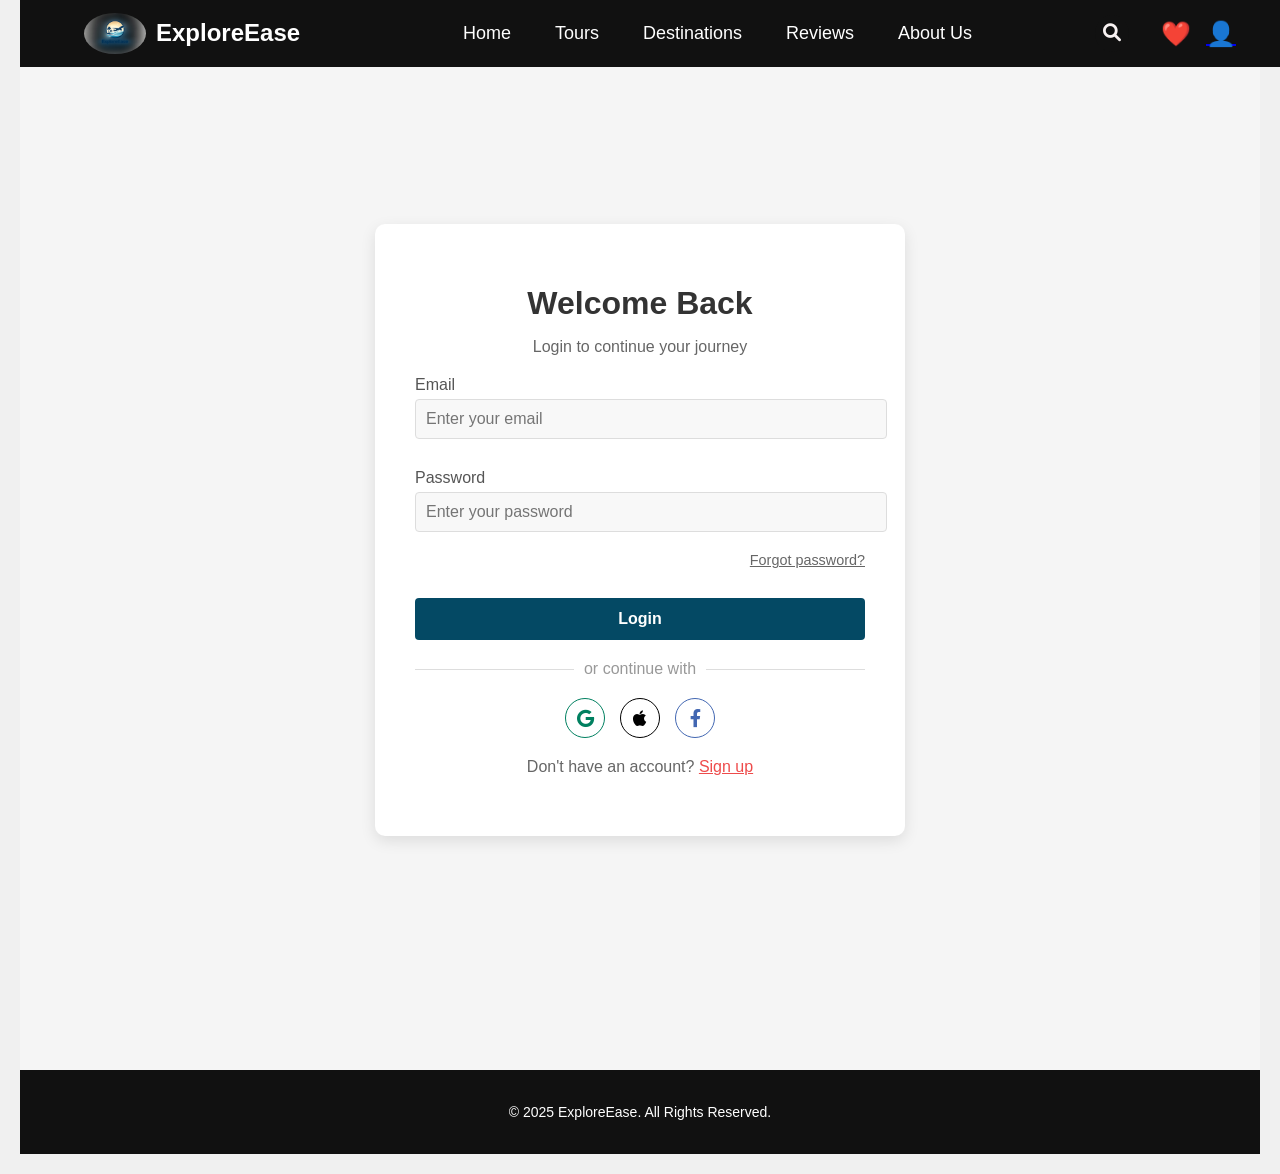
<file: login.html>
<!DOCTYPE html>
<html lang="en">
<head>
    <meta charset="UTF-8">
    <meta name="viewport" content="width=device-width, initial-scale=1.0">
    <title>Login/Signup | ExploreEase</title>
    <link rel="stylesheet" href="styles2.css">
    <link rel="stylesheet" href="https://cdnjs.cloudflare.com/ajax/libs/font-awesome/6.0.0/css/all.min.css">

    <!-- Add this script to ensure forms initialize properly -->
    <script>
        document.addEventListener('DOMContentLoaded', function() {
            // Hide signup form by default
            const signupForm = document.getElementById('signup-form');
            if (signupForm) signupForm.classList.add('hidden');
            
            // Show login form by default
            const loginForm = document.getElementById('login-form');
            if (loginForm) loginForm.classList.remove('hidden');
        });
    </script>
</head>
<body>
   
    <!-- Rest of your HTML -->
    <header>
        <nav style="background-color: #111111;" class="navbar">
            <div class="logo">
                <img style="border-radius: 100%;" src="logo.jpeg" alt="ExploreEase" width="62">
                <span>ExploreEase</span></div>
            <ul class="nav-links">
                <li><a href="index.html">Home</a></li>
                <li><a href="tours.html">Tours</a></li>
                <li><a href="destinations.html">Destinations</a></li>
                <li><a href="index.html#view">Reviews</a></li>
                <li><a href="index.html#foo">About Us</a></li>
            </ul>
            <div class="nav-icons">
              <span style="background-color: #111111; color : #f8f2f2;" id="search-toggle"><i class="fas fa-search"></i></span>
              <input type="text" id="search-box" placeholder="Search..." />
              
              <span class="like-icon">❤️</span>
              <span id="menu-toggle" class="menu-icon">☰</span>
              <a href="login.html"><span class="profile-icon">👤</span></a>
          </div>
          
            
        </nav>
    </header>
    
    <main class="auth-container">
        <div class="auth-card">
            <!-- Login Form -->
            <div class="auth-form active" id="login-form">
                <h1>Welcome Back</h1>
                <p class="subtitle">Login to continue your journey</p>
                
                <form class="auth-form-content" id="loginForm">
                    <div class="input-group">
                        <label for="email">Email</label>
                        <input type="email" id="email" placeholder="Enter your email" required>
                    </div>
                    <div class="input-group">
                        <label for="password">Password</label>
                        <input type="password" id="password" placeholder="Enter your password" required>
                    </div>
                    <a href="#" class="forgot-password">Forgot password?</a>
                    <button type="submit" class="btn btn-primary">Login</button>
                </form>
                
                <div class="divider">
                    <span>or continue with</span>
                </div>
                
                <div class="social-login-horizontal">
                    <button type="button" class="social-icon google" title="Login with Google">
                        <i class="fab fa-google"></i>
                    </button>
                    <button type="button" class="social-icon apple" title="Login with Apple">
                        <i class="fab fa-apple"></i>
                    </button>
                    <button type="button" class="social-icon facebook" title="Login with Facebook">
                        <i class="fab fa-facebook-f"></i>
                    </button>
                </div>
                
                <p class="auth-switch">Don't have an account? <a href="#" id="show-signup">Sign up</a></p>
            </div>
            
            <!-- Signup Form -->
            <div class="auth-form" id="signup-form">
                <h1>Create Account</h1>
                <p class="subtitle">Join us to start your adventure</p>
                
                <form class="auth-form-content" id="signupForm">
                    <div class="input-group">
                        <label for="signup-email">Email</label>
                        <input type="email" id="signup-email" placeholder="Enter your email" required>
                    </div>
                    <div class="input-group">
                        <label for="signup-password">Password</label>
                        <input type="password" id="signup-password" placeholder="Create a password (min. 8 chars)" required>
                    </div>
                    <div class="input-group">
                        <label for="confirm-password">Confirm Password</label>
                        <input type="password" id="confirm-password" placeholder="Confirm your password" required>
                    </div>
                    <button type="submit" class="btn btn-primary">Sign Up</button>
                </form>
                
                <div class="divider">
                    <span>or sign up with</span>
                </div>
                
                <div class="social-login-horizontal">
                    <button type="button" class="social-icon google" title="Sign up with Google">
                        <i class="fab fa-google"></i>
                    </button>
                    <button type="button" class="social-icon apple" title="Sign up with Apple">
                        <i class="fab fa-apple"></i>
                    </button>
                    <button type="button" class="social-icon facebook" title="Sign up with Facebook">
                        <i class="fab fa-facebook-f"></i>
                    </button>
                </div>
                
                <p class="auth-switch">Already have an account? <a href="#" id="show-login">Login</a></p>
            </div>
        </div>
    </main>

    <footer style="background-color: #111111;">
        <p>&copy; 2025 ExploreEase. All Rights Reserved.</p>
    </footer>

    <script src="script.js"></script>
</body>
</html>
</file>
<file: styles2.css>
/* ===== GENERAL STYLES ===== */
body {
    margin: 0;
    font-family: Arial, sans-serif;
    padding-top: 70px;
}

/* ===== NAVIGATION ===== */
.navbar {
    display: flex;
    justify-content: space-between;
    align-items: center;
    background:  #111111;
    padding: 7px 5%;
    position: fixed;
    width: 90%;
    top: 0;
    z-index: 1000;
}

.logo {
    display: flex;
    border-radius: 100%;
    align-items: center;
    gap: 10px;
    color:white;
    font-weight: bold;
    font-size: 1.5rem;
}

.nav-links {
    display: flex;
    gap: 20px;
    list-style: none;
}

.nav-links a {
    color: white;
    text-decoration: none;
    padding: 8px 12px;
    border-radius: 4px;
    transition: all 0.3s;
    font-size: 18px;
}

.nav-links a.active, 
.nav-links a:hover {
    background:  #578ba0;
}



/* Search icon style */
#search-toggle {
    cursor: pointer;
    font-size: 18px;
    padding: 8px;
    border-radius: 50%;
    transition: background 0.3s;
}

#search-toggle:hover {
    color:#578ba0;
}

/* Hidden input style */
#search-box {
    padding: 6px 0px;
    padding-right: 0px;
    border: 1px solid #ccc;
    border-radius: 20px;
    width: 0;
    color: black;
    opacity: 0;
    transition: width 0.4s ease, opacity 0.4s ease;
    font-size: 14px;
    background: rgb(247, 244, 244);
}

/* Show input */
#search-box.active {
    width: 180px;
    opacity: 1;
}


  
 
  
  
  
/* Hero Section */
.hero {
    position: relative;
    padding: 47px;
    padding-left:2px;
    padding-right: 2px;
    padding-bottom: 2px;
    height: 100vh;
    display: flex;
    flex-direction: column;
    align-items: center;
    justify-content: center;
    text-align: center;
    z-index: 1;
}

.hero::before {
    content: "";
    position: absolute;
    top: 0;
    left: 00;
    width: 100%;
    height: 100%;
    background: rgba(0, 0, 0, 0.1);
    z-index: 1;
}

.hero-content {
    position: relative;
    z-index: 2;
    color: white;
    padding: 20px;
}

.hero-content h1{
    font-family: "Dancing Script",cursive;
    font-size: 40px;
}
.hero-content p{
    font-size: 20px;
}

/* ===== TOUR CARDS ===== */
.tour-card {
    border: 1px solid #ddd;
    border-radius: 8px;
    overflow: hidden;
    transition: transform 0.3s;
}

.tour-card:hover {
    transform: translateY(-5px);
    box-shadow: 0 5px 15px rgba(0,0,0,0.1);
}

/* ===== RESPONSIVE DESIGN ===== */
@media (max-width: 768px) {
    .nav-links {
        display: none;
        position: absolute;
        top: 70px;
        left: 0;
        width: 100%;
        background: #0A1618;
        flex-direction: column;
        padding: 20px 0;
    }

    .nav-links.active {
        display: flex;
    }

    .menu-icon {
        display: block;
        font-size: 1.5rem;
    }
}
/* Navigation Icons */
.nav-icons {
    display: flex;
    gap: 15px;
    align-items: center;
    font-size: 24px;
    cursor: pointer;
}

/* Like Icon */
.like-icon {
    font-size: 24px;
    cursor: pointer;
    transition: transform 0.2s ease-in-out;
}

.like-icon:hover {
    color: red;
    transform: scale(1.2);
}

/* Menu Icon */
.menu-icon {
    font-size: 24px;
    cursor: pointer;
    display: none; /* Initially hidden for larger screens */
}

.menu-icon:hover {
    transform: scale(1.1);
}

/* Mobile Navigation */
@media (max-width: 768px) {
    .menu-icon {
        display: block;
    }

    .nav-links {
        display: none;
        flex-direction: column;
        position: absolute;
        top: 50px;
        left: 0;
        background: #0A1618;
        width: 100%;
        text-align: center;
    }

    .nav-links.active {
        display: flex;
    }
}

/* ======================
   Hero Carousel Styles
   ====================== */
.hero-carousel {
    display: flex;
    overflow-x: auto;
    scroll-snap-type: x mandatory;
    width: 100%;
    height: 100vh;
    scroll-behavior: smooth;
    -webkit-overflow-scrolling: touch;
}

.hero-slide {
    flex: 0 0 100%;
    min-width: 100%;
    scroll-snap-align: start;
    background-size: cover;
    background-position: center;
    background-repeat: no-repeat;
    position: relative;
    height: 100vh;
   animation: slide-back 20s linear infinite;
}
@keyframes slide-back {
    form{transform: translateX(0);}
    to{transform: translatex(-305%);}
}

.hero-slide::before {
    content: "";
    position: absolute;
    top: 0;
    left: 0;
    width: 100%;
    height: 100%;
    background: rgba(0, 0, 0, 0.1);
    z-index: 1;
}

/* Hide scrollbar but keep functionality */
.hero-carousel::-webkit-scrollbar {
    display: none;
}

.hero-carousel {
    -ms-overflow-style: none;
    scrollbar-width: none;
}
/* Navigation Dots */
.carousel-dots {
    position: absolute;
    bottom: 100px; /* Adjust based on your search box position */
    left: 50%;
    transform: translateX(-50%);
    display: flex;
    gap: 10px;
    z-index: 4;
}

.dot {
    width: 12px;
    height: 12px;
    border-radius: 50%;
    background: rgba(255, 255, 255, 0.5);
    cursor: pointer;
    transition: background 0.3s ease;
}

.dot.active {
    background: white;
    transform: scale(1.2);
}
/* Search Box */
.search-box {
    position: absolute;
    bottom: 50px;
    left: 50%;
    transform: translateX(-50%);
    background: white;
    padding: 20px;
    border-radius: 10px;
    display: flex;
    gap: 15px;
    box-shadow: 0 4px 10px rgba(0, 0, 0, 0.1);
    width: 80%;
    max-width: 900px;
    z-index: 3;
}

.search-box div {
    flex: 1;
}

.search-box input, 
.search-box select, 
.search-box button {
    width: 100%;
    padding: 10px;
    border: 1px solid #ccc;
    border-radius: 5px;
}

.search-box button {
    background-color: #044964;
    width: 150px;
    color: white;
    margin: 1px;
    margin-top: 25px;
    border: none;
    cursor: pointer;
    transition: all 0.3s ease-in-out;
}

.search-box button:hover {
    background-color: #578ba0;
    transform: scale(1.05);
}

@media (max-width: 768px) {
    .search-box {
        flex-direction: column;
        width: 90%;
        bottom: 30px;
        padding: 15px;
    }
}



/* Featured Destinations Section */
/* Categories Grid on Homepage */
.featured-categories {
    padding: 80px  20px;
    text-align: center;
    background-color:whitesmoke;
}



.featured-categories h2 {
    font-size: 1.9rem;
    font-family: 'Bad Script',cursive;
    margin-bottom: 0.3rem;
    color: #ee4b4b;
}


.featured-categories h4 {
    font-size: 2.5rem;
    margin-top: 0;
}



.categories-grid {
    display: grid;
    grid-template-columns: repeat(4,1fr);
    grid-template-rows: repeat(2,1fr);
    gap: 20px;
    max-width:1200px;
    margin: 0 auto;
}

.category-card  {
    position: relative;
    border-radius: 10px;
    overflow: hidden;
    width: 100%;
    height: 300px;
    transition: transform 0.3s ease;
}
.category-card1 {
    position: relative;
    border-radius: 10px;
    overflow: hidden;
    width: 100%;
    height: 300px;
    transition: transform 0.3s ease;
}

.category-card:nth-child(2){
    grid-column: span 2;
  

}
.category-card1:nth-child(4),
.category-card1:nth-child(5){
    grid-column: span 2;
    

}
.category-card:hover {
    transform: translateY(-5px);
}
.category-card1:hover {
    transform: translateY(-5px);
}

.category-card img {
    width: 100%;
    height: 100%;
    object-fit: cover;
}
.category-card1 img {
    width: 100%;
    height: 100%;
    object-fit: cover;
}

.category-overlay {
    position: absolute;
    bottom: 0;
    left: 0;
    right: 0;
    background: linear-gradient(transparent, rgba(0,0,0,0.7));
    padding: 20px;
    color: white;
}

.category-overlay h3 {
    margin: 0;
    font-size: 1.5rem;
}

.destination-card {
    background: white;
    border-radius: 10px;
    overflow: hidden;
    box-shadow: 0 4px 15px rgba(0,0,0,0.1);
    transition: transform 0.3s ease;
}

.destination-card:hover {
    transform: translateY(-10px);
}

.destination-card img {
    width: 100%;
    height: 200px;
    object-fit: cover;
}

.destination-info {
    padding: 20px;
    text-align: left;
}

.destination-info h3 {
    margin: 0 0 10px 0;
    font-size: 1.4rem;
}

.destination-info p {
    color: #666;
    margin-bottom: 15px;
}

.destination-meta {
    display: flex;
    justify-content: space-between;
    margin-bottom: 15px;
    color: #555;
}

.explore-btn {
    width: 100%;
    padding: 10px;
    background-color: #08034d;
    color: white;
    border: none;
    border-radius: 5px;
    cursor: pointer;
    transition: background-color 0.3s;
}

.explore-btn:hover {
    background-color: #578ba0;
}

.see-all-btn {
    display: inline-block;
    margin-top: 40px;
    padding: 12px 25px;
    color: #143e5a;
    font-weight: bold;
    text-decoration: none;
    border: 2px solid #ff8c00;
    border-radius: 5px;
    transition: all 0.3s;
}

.see-all-btn:hover {
    background-color: #ff8c00;
    color: white;
}

/* Destinations Section */
.categories-container {
    max-width: 1200px;
    margin: 0 auto;
    padding: 20px;
}

.category {
    margin-bottom: 40px;
}

.category-title {
    font-size: 1.8rem;
    color: #333;
    border-bottom: 2px solid #1a628b;
    padding-bottom: 10px;
    margin-bottom: 20px;
}

.subcategories {
    display: grid;
    grid-template-columns: repeat(auto-fit, minmax(300px, 1fr));
    gap: 30px;
}

.subcategory h4 {
    font-size: 1.3rem;
    color: #555;
    margin-bottom: 15px;
}

.destination-places {
    display: grid;
    grid-template-columns: repeat(auto-fill, minmax(250px, 1fr));
    gap: 20px;
}

.destination-card {
    background: white;
    border-radius: 8px;
    overflow: hidden;
    box-shadow: 0 3px 10px rgba(0,0,0,0.1);
    transition: transform 0.3s ease;
}

.destination-card:hover {
    transform: translateY(-5px);
}

.destination-card img {
    width: 100%;
    height: 150px;
    object-fit: cover;
}

.destination-card p {
    padding: 15px;
    margin: 0;
    font-weight: 500;
    text-align: center;
}
/* Ensure consistent image display */
.destination-card img {
    width: 100%;
    height: 200px; /* Fixed height for consistency */
    object-fit: cover; /* Ensures images fill container without distortion */
    border-radius: 8px 8px 0 0; /* Rounded top corners */
    transition: transform 0.3s ease; /* Smooth hover effect */
}

.destination-card:hover img {
    transform: scale(1.03); /* Subtle zoom on hover */
}

/* For category banners in destinations.html */
.category-title {
    background: linear-gradient(rgba(0,0,0,0.3), rgba(0,0,0,0.3)), 
                url('../images/destinations/beaches/category-banner.jpg');
    background-size: cover;
    background-position: center;
    color: white;
    padding: 40px 20px;
    border-radius: 8px;
    margin-bottom: 20px;
}
/* Featured Tours Section */
.featured-tours {
    padding: 80px 20px;
    text-align: center;
    background-color: #f5f5f5;
}


.featured-tours h2 {
    font-size: 1.9rem;
    font-family: 'Bad Script',cursive;
    margin-bottom: 0.3rem;
    color : #ee4b4b;
}
.featured-tours h4 {
    font-size: 2.5rem;
    margin-top: 0;
   
}




.tours-grid {
    padding: 20px;
    display: grid;
    grid-template-columns: repeat(auto-fit, minmax(300px, 1fr));
    gap: 30px;
    max-width: 1600px;
    margin: 20 auto 40px;
     
}


.tour-card {
    background: white;
     border-radius: 10px;
    overflow: hidden;
    box-shadow: 0 4px 15px rgba(0,0,0,0.1);
    transition: transform 0.3s ease;
}


.tour-card:hover {
    transform: translateY(-5px);
}

.tour-card img {
    width: 100%;
    height: 200px;
    object-fit: cover;
}

.tour-info {
    padding: 20px;
}
.tour-card{
    flex: 0 0 calc(3333.333%-20px);
    min-width : 300px;
    scroll-snap-align: start;
}
@media (max-width: 1024px){
    .tour-card{
        flex: 0 0 calc(50%-15px);

    }
}
@media (max-width: 768px){
    .tour-card{
        flex: 0 0  100%;
        
    }
}


.tour-info h3 {
    margin: 0 0 10px 0;
    font-size: 1.4rem;
}

/* tours slider*/
/* ===== TOURS SLIDER ===== */
.tours-sliderr-container {
    position: relative;
    align-items: center;
    max-width: 1500px;
    margin: 0 auto;
    padding: 20px;
    overflow: hidden;
}

.tours-grid {
    display: flex;
    gap: 30px;
    overflow-x: auto;
    scroll-behavior: smooth;
    padding: 20px 0;
    -webkit-overflow-scrolling: touch;
    scroll-snap-type: x mandatory;
}

.tours-grid::-webkit-scrollbar {
    display: none;
}

.slider-arroww {
    position: absolute;
    top: 50%;
    transform: translateY(-50%);
    width: 40px;
    height: 40px;
    background: rgb(255, 255, 255);
    border-radius: 50%;
    display: flex;
    align-items: center;
    justify-content: center;
    cursor: pointer;
    box-shadow: 0 2px 10px rgba(0,0,0,0.2);
    z-index: 10;
    border: none;
    font-size: 20px;
    color: black;
}

.slider-arroww.left {
    left: 10px;
}
.slider-arroww.right {
    right: 10px;
}
.slider-arroww:hover{
    background: #578ba0;
}

/* Star Rating */
.rating {
    display: flex;
    align-items: center;
    font-size: 1.5rem;
    color: #ccc;
}

.star {
    cursor: pointer;
    transition: color 0.3s;
}

.star.active {
    color: #ff8c00;
}

.rating-value {
    margin-left: 5px;
    font-size: 1rem;
    font-weight: bold;
    color: #555;
}

/* Like Button */
.heart {
    padding:0px;
    padding-left: 103px;
    font-size: 1.8rem;
    color: #bbb;
    cursor: pointer;
    transition: color 0.3s;
    float: right;
}

.heart.liked {
    color: red;
}

.tour-meta {
    display: flex;
    justify-content: space-between;
    margin-bottom: 15px;
    color: #555;
}

.tour-btn {
    width: 100%;
    padding: 10px;
    background-color: #044964;
    color: white;
    border: none;
    border-radius: 5px;
    cursor: pointer;
    transition: background-color 0.3s;
}

.tour-btn:hover {
    background-color: #578ba0;
}

.see-all-btn {
    display: inline-block;
    padding: 10px 20px;
    color: #044964;
    font-weight: bold;
    text-decoration: none;
    border: 2px solid #044964;
    border-radius: 5px;
    transition: all 0.3s;
}

.see-all-btn:hover {
    background-color: #578ba0;
    color: white;
}

@media (max-width: 768px) {
    .tours-grid {
        grid-template-columns: 1fr;
    }
}

/* activities */
 /* Font Awesome CDN */
 @import url('https://cdnjs.cloudflare.com/ajax/libs/font-awesome/6.5.0/css/all.min.css');

 .activities-container {
   display: flex;
   flex-wrap: wrap;
   gap: 20px;
   justify-content: center;
   margin: 40px auto;
   max-width: 1200px;
 }

 .activities-section h2{
    font-size: 1.7rem;
    font-family: 'Bad Script' ,cursive;
    margin-bottom: 0.3rem;
    color:  #ee4b4b;
    }
   
 
 .activity-card {
   width: 200px;
   height: 220px;
   perspective: 1000px;
 }
 
 .card-inner {
   width: 100%;
   height: 100%;
   transition: transform 0.8s;
   transform-style: preserve-3d;
   position: relative;
 }
 
 .activity-card:hover .card-inner {
   transform: rotateY(180deg);
 }
 
 .card-front, .card-back {
   position: absolute;
   width: 100%;
   height: 100%;
   border-radius: 16px;
   backface-visibility: hidden;
   box-shadow: 0 5px 15px rgba(0,0,0,0.1);
   background: #fff;
   display: flex;
   flex-direction: column;
   align-items: center;
   justify-content: center;
   padding: 15px;
   text-align: center;
 }
 
 .card-front {
   color: #333;
 }
 
 .card-front i {
   font-size: 36px;
   margin-bottom: 10px;
   color: #044964;
 }
 
 .card-back {
   transform: rotateY(180deg);
   background-color: #f5f5f5;
   color: #444;
   font-size: 14px;
 }

 .card-back a {
    text-decoration: none;
    color: #ee4b4b;
  }
 
 

/* Footer */
footer {
    text-align: center;
    padding: 20px 10px;
    font-size: 14px;
    background: #333;
    color: white;
}

/* Responsive Footer */
@media (max-width: 768px) {
    .bottom-section {
        flex-direction: column;
    }
}
/* Auth Form Toggle */
.hidden {
    display: none !important;
}

.auth-form {
    transition: all 0.3s ease;
}

/* Social Buttons */
.social-login-horizontal {
    display: flex;
    justify-content: center;
    gap: 15px;
    margin: 20px 0;
}

.social-icon {
    width: 40px;
    height: 40px;
    border-radius: 50%;
    border: none;
    background: transparent;
    font-size: 18px;
    cursor: pointer;
    transition: all 0.3s ease;
    display: flex;
    align-items: center;
    justify-content: center;
}

.social-icon.google {
    color: #008060;
    border: 1px solid  #008060;
}

.social-icon.apple {
    color: #000;
    border: 1px solid #000;
}

.social-icon.facebook {
    color: #4267B2;
    border: 1px solid #4267B2;
}

.social-icon:hover {
    transform: scale(1.1);
    box-shadow: 0 2px 5px rgba(0,0,0,0.2);
}
/* Auth Container Styles */
.auth-container {
    display: flex;
    justify-content: center;
    align-items: center;
    min-height: 100vh;
    background-color: #f5f5f5;
    padding: 90px;
    margin-top: -30px; /* Counteract the header padding */
}

.auth-card {
    background: white;
    border-radius: 10px;
    box-shadow: 0 5px 15px rgba(0, 0, 0, 0.1);
    width: 100%;
    max-width: 450px;
    padding: 40px;
}

.auth-form h1 {
    font-size: 2rem;
    margin-bottom: 10px;
    color: #333;
}

.auth-form p {
    color: #666;
    margin-bottom: 20px;
}

.input-group {
    margin-bottom: 15px;
    text-align: left;
}

.input-group label {
    display: block;
    margin-bottom: 5px;
    font-weight: 500;
}

.input-group input {
    width: 100%;
    padding: 10px;
    border: 1px solid #ddd;
    border-radius: 4px;
}

.forgot-password {
    display: block;
    text-align: right;
    margin: -10px 0 15px;
    color: #666;
    font-size: 0.9em;
}

.btn-primary {
    width: 100%;
    padding: 12px;
    background-color: #044964;
    color: white;
    border: none;
    border-radius: 4px;
    cursor: pointer;
}

.btn.btn-primary:hover{
    background: #578ba0;
}

.divider {
    display: flex;
    align-items: center;
    margin: 20px 0;
    color: #999;
}

.divider::before,
.divider::after {
    content: "";
    flex: 1;
    border-bottom: 1px solid #ddd;
}

.divider::before {
    margin-right: 10px;
}

.divider::after {
    margin-left: 10px;
}

.auth-switch {
    margin-top: 20px;
    color: #666;
}

.auth-switch a {
    color: #ee4b4b;
    font-weight: 500;
}
/* General Styling */
body {
    font-family: 'Poppins', sans-serif;
    background: #f0f0f0;
    text-align: center;
    margin: 0;
    padding: 20px;
}

/* Planner Container */
.planner-container {
    background: white;
    padding: 30px;
    border-radius: 12px;
    width: 60%;
    margin: auto;
    box-shadow: 0 5px 15px rgba(0, 0, 0, 0.15);
    text-align: left;
    max-width: 600px;
}

h2 {
    color: #333;
    text-align: center;
    margin-bottom: 20px;
}

/* Form Styling */
form {
    display: flex;
    flex-direction: column;
    gap: 15px;
}

label {
    font-weight: 600;
    color: #555;
}

/* Input Fields */
select, input {
    padding: 12px;
    border-radius: 6px;
    border: 1px solid #ccc;
    font-size: 16px;
    outline: none;
    transition: 0.3s;
    background: #f8f8f8;
}

/* Hover Effect for Input Fields */
select:focus, input:focus {
    border-color: #020631;
    background: white;
    box-shadow: 0 0 5px rgba(255, 140, 0, 0.5);
}

/* Button Styling */
button {
    background: #044964;
    color: white;
    border: none;
    padding: 12px;
    font-size: 16px;
    font-weight: 600;
    border-radius: 6px;
    cursor: pointer;
    transition: 0.3s;
}



/* Itinerary List */
/*h3 {
    text-align: center;
    color: #444;
    margin-top: 25px;
}

#itinerary-list {
    list-style: none;
    padding: 0;
    margin-top: 15px;
}

#itinerary-list li {
    background: #fffae6;
    padding: 12px;
    margin: 8px 0;
    border-radius: 6px;
    box-shadow: 0 3px 6px rgba(0, 0, 0, 0.1);
    font-size: 16px;
    font-weight: 500;
    display: flex;
    justify-content: space-between;
    align-items: center;
}*/

/* Responsive Design */
/*@media (max-width: 768px) {
    .planner-container {
        width: 90%;
    }
}*/
/* Testimonial Content */

.testimonial-section {
    padding: 80px 20px;
    text-align: center;
    background-color: #f5f5f5;

}

/* Section Titles */
.section-title {
    color: #d56a47;
    font-size: 14px;
    letter-spacing: 1px;
    text-transform: uppercase;
    font-weight: bold;
}

.main-title {
    font-size: 28px;
    margin: 10px 0 30px;
}

/* Testimonial Slider */
.testimonial-slider {
    width: 70%;
    height: 100%;
    margin: auto;
    overflow: hidden;
    position: relative;
}

/* Container for All Testimonials */
.testimonial-container {
    display: flex;
    transition: transform 0.5s ease-in-out;
}

/* Individual Testimonial */
.testimonial {
    min-width: 100%;
    box-sizing: border-box;
}

/* Testimonial Content */
.testimonial-content {
    background: white;
    padding: 20px;
    border-radius:12px;
    box-shadow: 0 8px 16px rgba(0, 0, 0, 0.1);
    display: flex;
    align-items: center;
    text-align: left;
    gap: 15px;
    max-width: 90%;
    margin: auto;
}

/* User Image */
.testimonial-content img {
    width: 120px;
    height: 120px;
    border-radius: 50%;
    border: 3px solid #d56a47;
}


/* Text Content */
.text-box {
    flex: 1;

}

.text-box p {
    font-size: 18px;
    color: #555;
    margin: 0;
}

.text-box h4 {
    font-size: 20px;
    margin-top: 10px;
    font-weight: bold;
}

.text-box h4 span {
    font-size: 16px;
    font-weight: normal;
    color: gray;
}


/* Planner Container */
.planner-container {
    background: #fff;
    padding: 20px;
    border: 10px;
    border-radius: 12px;
    width: 50%;
    margin: auto;
    margin-top: 70px;
    box-shadow: 0 8px 16px rgba(0, 0, 0, 0.2);
    transition: transform 0.3s ease-in-out;
}

.planner-container:hover {
    transform: scale(1.02);
}

/* Headings */
h2 {
    font-size: 24px;
    margin-bottom: 15px;
}

/* Form Styling */
.form-group {
    text-align: left;
    margin: 10px ;
}

label {
    font-weight: bold;
    display: block;
    margin-bottom: 5px;
}

select, input {
    width: 100%;
    padding: 10px;
    border-radius: 8px;
    border: 1px solid #ccc;
    font-size: 16px;
}



/* Add Button */
.add-btn {
    background: #0d4375;
    color: white;
    padding: 10px 15px;
    border: none;
    border-radius: 6px;
    font-size: 16px;
    cursor: pointer;
    margin-top: 15px;
    transition: background 0.3s ease-in-out;
}

.add-btn:hover {
    background:#578ba0;
}

/* Itinerary List */

.promo-section {
    font-family: 'Poppins', sans-serif;
    background: #fff;
    padding: 4rem 2rem;
  }
  
  .promo-content {
    display: flex;
    flex-wrap: wrap;
    align-items: center;
    justify-content: center;
    gap: 2rem;
  }
  
  .promo-image {
    position: relative;
    flex: 1 1 100%;
    max-width: 600px;
  }
  
  .promo-image img {
    width: 100%;
    margin-right: 100px;
    border-radius: 20px;
    filter: contrast(1.1);
    mix-blend-mode: multiply;
  }
  
  
  .book-box {
    position: absolute;
    bottom: 5%;
    left: 5%;
    background: #fff;
    padding: 0.8rem 1.2rem;
    border-radius: 12px;
    box-shadow: 0 5px 15px rgba(0,0,0,0.1);
    font-weight: 600;
    text-align: center;
    font-size: 1rem;
  }
  
  .promo-text {
    flex: 1 1 45%;
    max-width: 500px;
  }
  
  .sub-head {
    color: #d64545;
    font-family: 'Brush Script MT', cursive;
    font-size: 2.5rem;
    margin-bottom: 0.5rem;
  }
  
  .brand {
    color: #222;
    font-weight: 800;
  }
  
  .description {
    color: #555;
    line-height: 1.6;
    margin: 1rem 0;
  }
  
  .promo-list li {
    margin-bottom: 0.6rem;
    font-weight: 700;
    color: #333;
  }
  
  .promo-btn {
    display: inline-block;
    margin-top: 1rem;
    background:  #044964;
    color: white;
    padding: 0.8rem 1.5rem;
    border-radius: 50px;
    font-weight: 600;
    text-decoration: none;
    transition: all 0.3s ease;
  }
  
  .promo-btn:hover {
    background:   #578ba0;
  }
h3 {
    margin-top: 20px;
    font-size: 22px;
}
.onlyyou1{
width: 100%;
height: 50px;
resize: both;
min-width:100%;
min-height: 50px;
font-size: 14px;
border: 1px solid #ccc;
 border-radius: 8px;
 box-sizing: border-box;
}


#itinerary-list {
    list-style-type: disc;
    padding: 0;
}

#itinerary-list li {
    background: #f8f9fa;
    padding: 12px;
    margin: 8px auto;
    width: 80%;
    border-radius: 8px;
    box-shadow: 2px 2px 10px rgba(0, 0, 0, 0.1);
}

.footer {
    margin-top:100px;
    background-color: #111111 ;
    color: #fff;
    font-family: 'Segoe UI', sans-serif;
  }
  
    
  .footer-section-newsletter{
     flex: 1.5 1.5 220px;
     margin: 0%;

  }
  .footer-section-newsletter h2 {
    font-size: 24px;
    margin-bottom: 15px;
    font-weight: bold;
    color: white;
  }
  
  .footer-section-newsletter input[type="email"] {
    padding: 10px;
    margin-top: auto;
    border-radius: 5px;
    border: none;
    outline: none;
  }
  
  .footer-section-newsletter button {
    padding: 10px 20px;
    background-color:  #578ba0;
    color: white;
    border: none;
    border-radius: 25px;
    cursor: pointer;
  }
  
  .footer-section-newsletter button:hover {
    background: #ee4b4b;
  }
  
  

  
  .footer-main {
    display: flex;
    flex-wrap: wrap;
    justify-content: space-between;
    padding: 40px 20px;
    max-width: 1200px;
    margin: auto;
    gap: 30px;
  }

  .footer-logo{
   display: flex;
   align-items: center;
   gap: 10px;
   

  }
  .footer-logo img{
   width: 60px;
   height: auto;
   border-radius: 100%;
   

  }
  
  .footer-box {
    flex: 1 1 220px;
  }
  
  .footer-box h4, .brand h3 {
    margin-bottom: 15px;
    color: #fff;
  }
  
  .footer-box ul {
    list-style: none;
    padding: 0;
  }
  
  .footer-box ul li {
    margin-bottom: 10px;
  }
  
  .footer-box ul li a {
    color: #ccc;
    text-decoration: none;
  }
  
  .footer-box ul li a:hover {
    text-decoration: underline;
  }
  
  .footer-box.brand p {
    font-size: 14px;
    color: #bbb;
    line-height: 1.5;
    font-family: none;
  }
  
  .social-icons i {
    font-size: 20px;
    margin-right: 10px;
    color: #ccc;
    transition: color 0.3s;
  }
  
  .social-icons i:hover {
    color: #ee4b4b;
  }
  
  .gallery-images {
    display: flex;
    flex-wrap: wrap;
    gap: 10px;
  }
  
  .gallery-images img {
    width: 60px;
    height: 60px;
    object-fit: cover;
    border-radius: 6px;
  }
  
  .footer-bottom {
    text-align: center;
    padding: 20px;
    font-size: 14px;
    border-top: 1px solid #222;
    color: #aaa;
  }
  
  /* Back to top */
  .back-to-top {
    position: fixed;
    bottom: 20px;
    right: 20px;
    background: #f5f8f5;
    color: rgb(17, 1, 109);
    padding: 10px;
    border-radius: 50%;
    cursor: pointer;
    box-shadow: 0 0 10px rgba(0,0,0,0.2);
  }
  
  .back-to-top i {
    font-size: 24px;
  }
</file>
